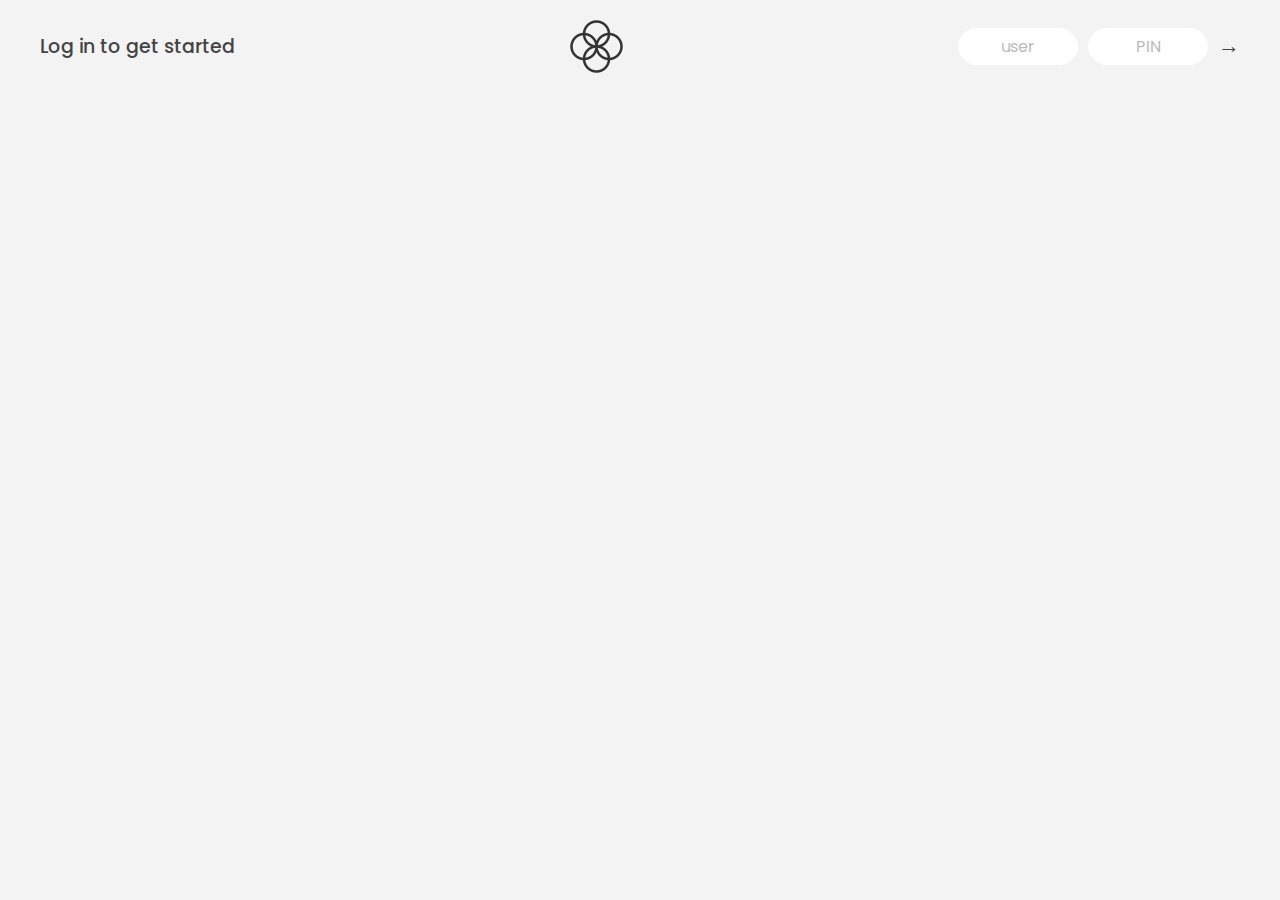
<file: projects/bankist/index.html>
<!DOCTYPE html>
<html lang="en">
  <head>
    <meta charset="UTF-8" />
    <meta name="viewport" content="width=device-width, initial-scale=1.0" />
    <meta http-equiv="X-UA-Compatible" content="ie=edge" />
    <link rel="shortcut icon" type="image/png" href="/icon.png" />

    <link
      href="https://fonts.googleapis.com/css?family=Poppins:400,500,600&display=swap"
      rel="stylesheet"
    />

    <link rel="stylesheet" href="style.css" />
    <title>Bankist</title>
  </head>
  <body>
    <!-- TOP NAVIGATION -->
    <nav>
      <p class="welcome">Log in to get started</p>
      <img src="logo.png" alt="Logo" class="logo" />
      <form class="login">
        <input
          type="text"
          placeholder="user"
          class="login__input login__input--user"
        />
        <!-- In practice, use type="password" -->
        <input
          type="text"
          placeholder="PIN"
          maxlength="4"
          class="login__input login__input--pin"
        />
        <button class="login__btn">&rarr;</button>
      </form>
    </nav>

    <main class="app">
      <!-- BALANCE -->
      <div class="balance">
        <div>
          <p class="balance__label">Current balance</p>
          <p class="balance__date">
            As of <span class="date">05/03/2037</span>
          </p>
        </div>
        <p class="balance__value">0000€</p>
      </div>

      <!-- MOVEMENTS -->
      <div class="movements">
        <div class="movements__row">
          <div class="movements__type movements__type--deposit">2 deposit</div>
          <div class="movements__date">3 days ago</div>
          <div class="movements__value">4 000€</div>
        </div>
        <div class="movements__row">
          <div class="movements__type movements__type--withdrawal">
            1 withdrawal
          </div>
          <div class="movements__date">24/01/2037</div>
          <div class="movements__value">-378€</div>
        </div>
      </div>

      <!-- SUMMARY -->
      <div class="summary">
        <p class="summary__label">In</p>
        <p class="summary__value summary__value--in">0000€</p>
        <p class="summary__label">Out</p>
        <p class="summary__value summary__value--out">0000€</p>
        <p class="summary__label">Interest</p>
        <p class="summary__value summary__value--interest">0000€</p>
        <button class="btn--sort">&downarrow; SORT</button>
      </div>

      <!-- OPERATION: TRANSFERS -->
      <div class="operation operation--transfer">
        <h2>Transfer money</h2>
        <form class="form form--transfer">
          <input type="text" class="form__input form__input--to" />
          <input type="number" class="form__input form__input--amount" />
          <button class="form__btn form__btn--transfer">&rarr;</button>
          <label class="form__label">Transfer to</label>
          <label class="form__label">Amount</label>
        </form>
      </div>

      <!-- OPERATION: LOAN -->
      <div class="operation operation--loan">
        <h2>Request loan</h2>
        <form class="form form--loan">
          <input type="number" class="form__input form__input--loan-amount" />
          <button class="form__btn form__btn--loan">&rarr;</button>
          <label class="form__label form__label--loan">Amount</label>
        </form>
      </div>

      <!-- OPERATION: CLOSE -->
      <div class="operation operation--close">
        <h2>Close account</h2>
        <form class="form form--close">
          <input type="text" class="form__input form__input--user" />
          <input
            type="password"
            maxlength="6"
            class="form__input form__input--pin"
          />
          <button class="form__btn form__btn--close">&rarr;</button>
          <label class="form__label">Confirm user</label>
          <label class="form__label">Confirm PIN</label>
        </form>
      </div>

      <!-- LOGOUT TIMER -->
      <p class="logout-timer">
        You will be logged out in <span class="timer">05:00</span>
      </p>
    </main>

    <!-- <footer>
      &copy; by Jonas Schmedtmann. Don't claim as your own :)
    </footer> -->

    <script src="script.js"></script>
  </body>
</html>
</file>
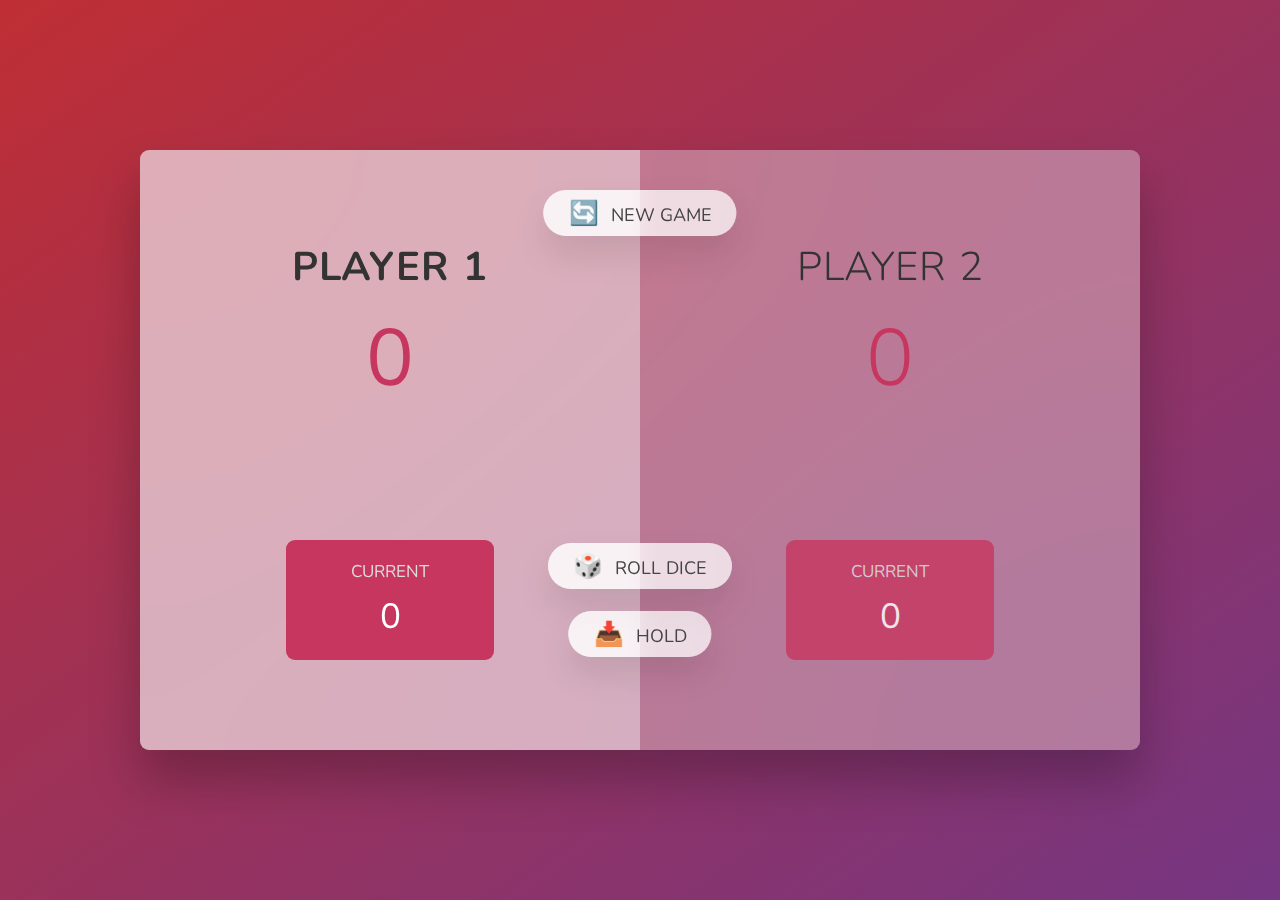
<file: projects/pig-game/index.html>
<!DOCTYPE html>
<html lang="en">
  <head>
    <meta charset="UTF-8" />
    <meta name="viewport" content="width=device-width, initial-scale=1.0" />
    <meta http-equiv="X-UA-Compatible" content="ie=edge" />
    <link rel="stylesheet" href="style.css" />
    <title>Pig Game</title>
  </head>
  <body>
    <main>
      <section class="player player--0 player--active">
        <h2 class="name" id="name--0">Player 1</h2>
        <p class="score" id="score--0">43</p>
        <div class="current">
          <p class="current-label">Current</p>
          <p class="current-score" id="current--0">0</p>
        </div>
      </section>
      <section class="player player--1">
        <h2 class="name" id="name--1">Player 2</h2>
        <p class="score" id="score--1">24</p>
        <div class="current">
          <p class="current-label">Current</p>
          <p class="current-score" id="current--1">0</p>
        </div>
      </section>

      <img src="dice-5.png" alt="Playing dice" class="dice" />
      <button class="btn btn--new">🔄 New game</button>
      <button class="btn btn--roll">🎲 Roll dice</button>
      <button class="btn btn--hold">📥 Hold</button>
    </main>
    <script src="script.js"></script>
  </body>
</html>
</file>
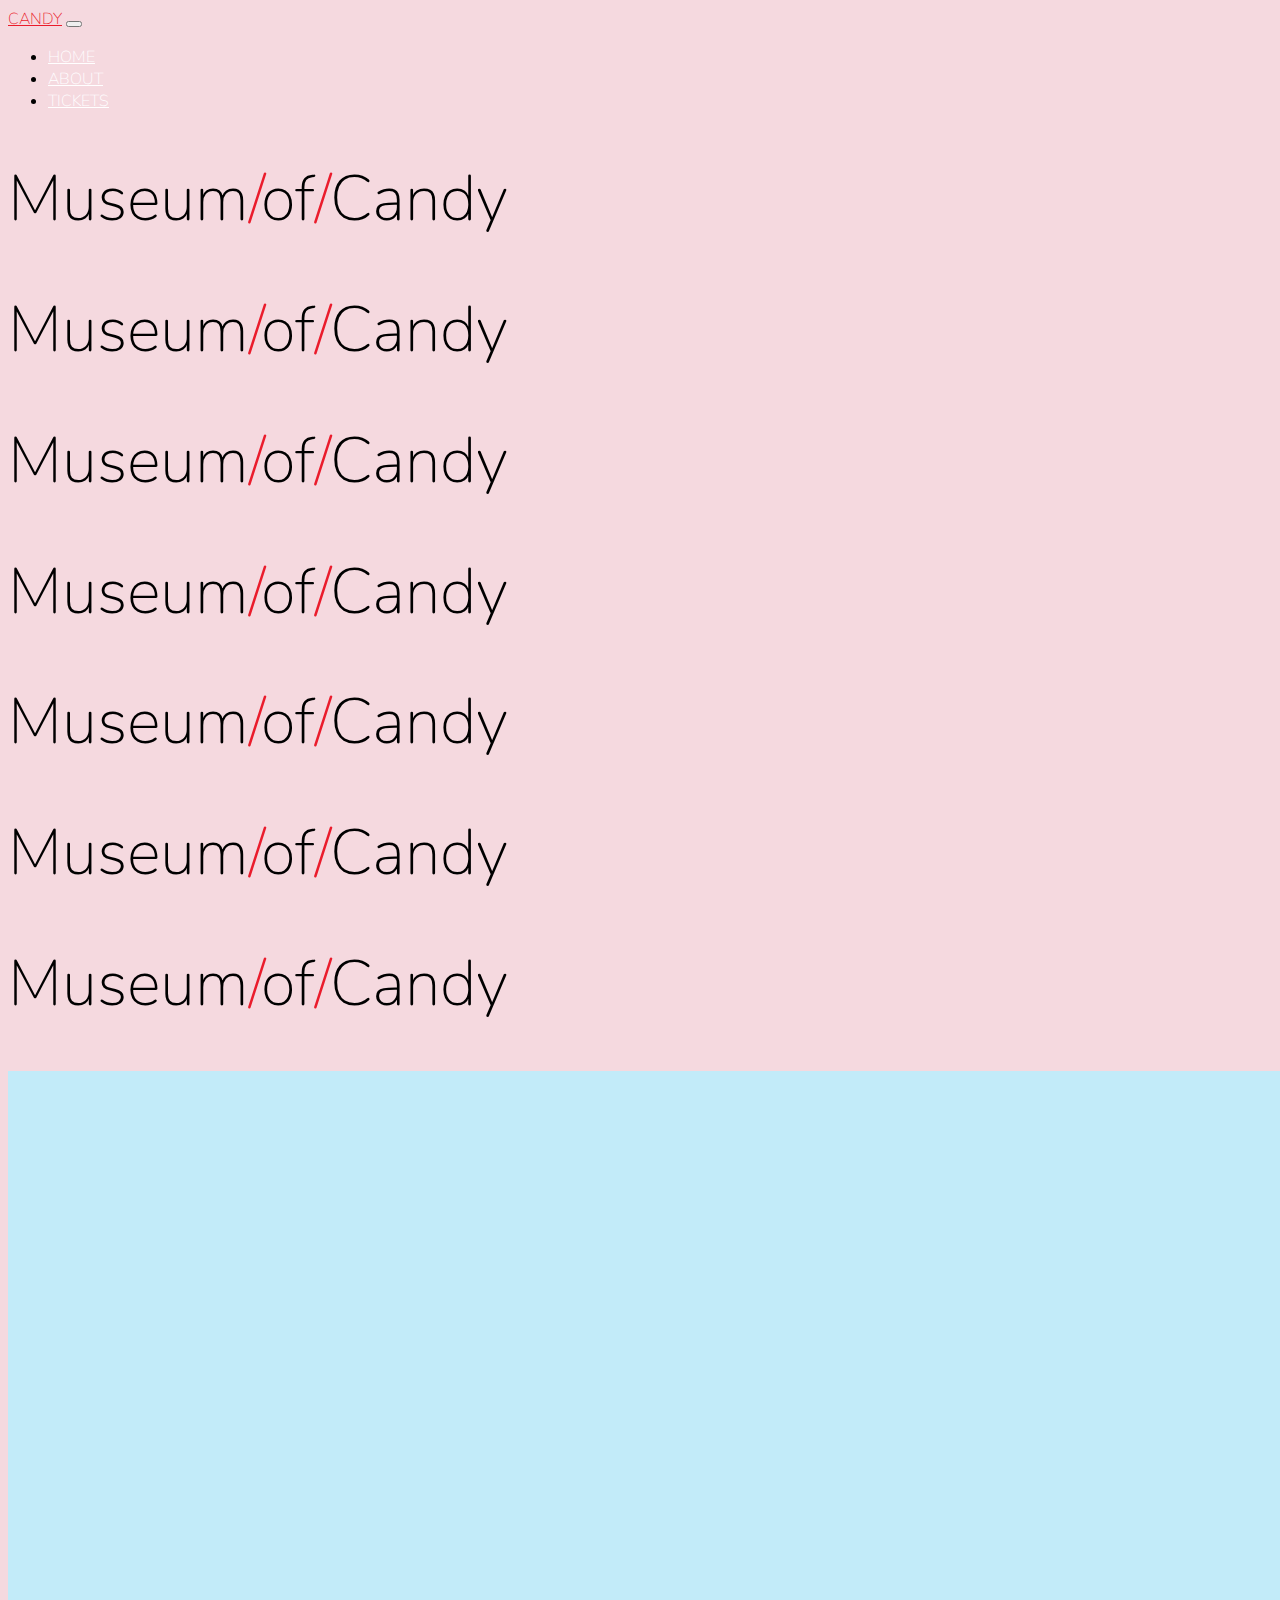
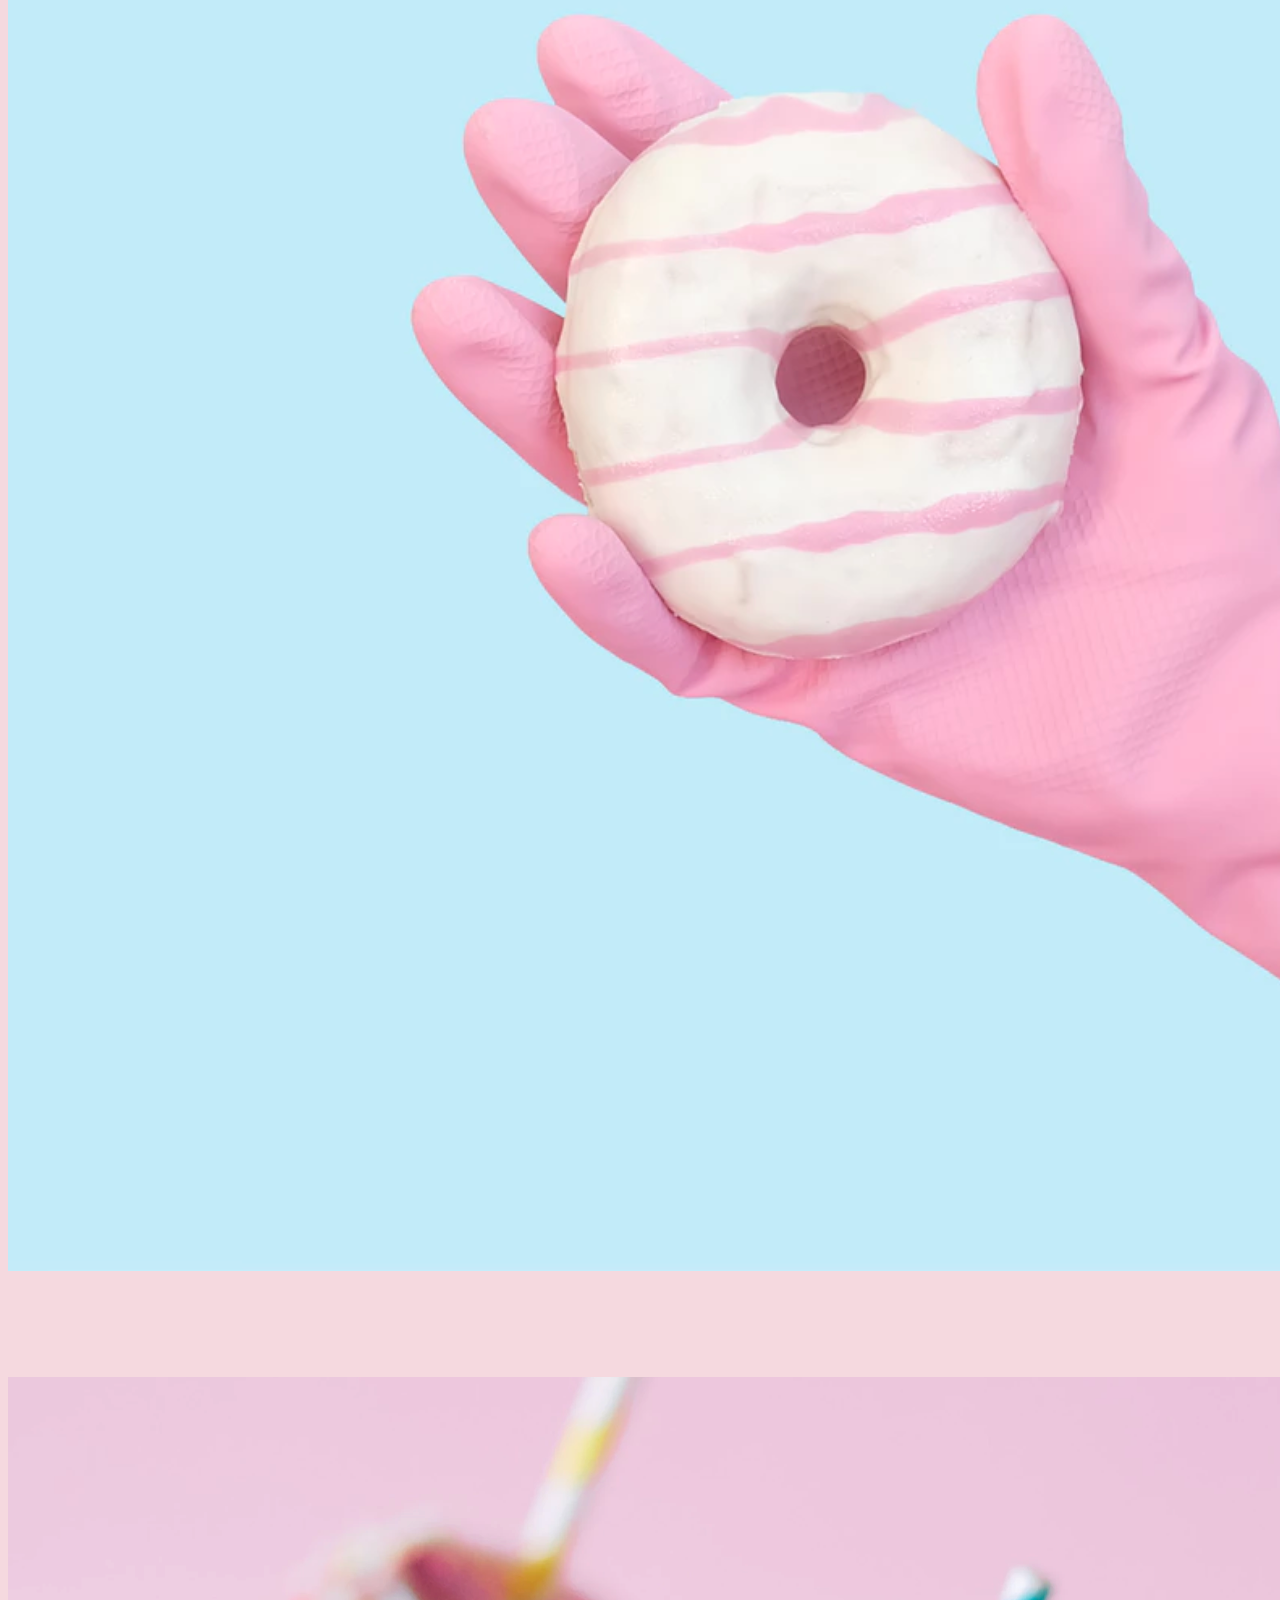
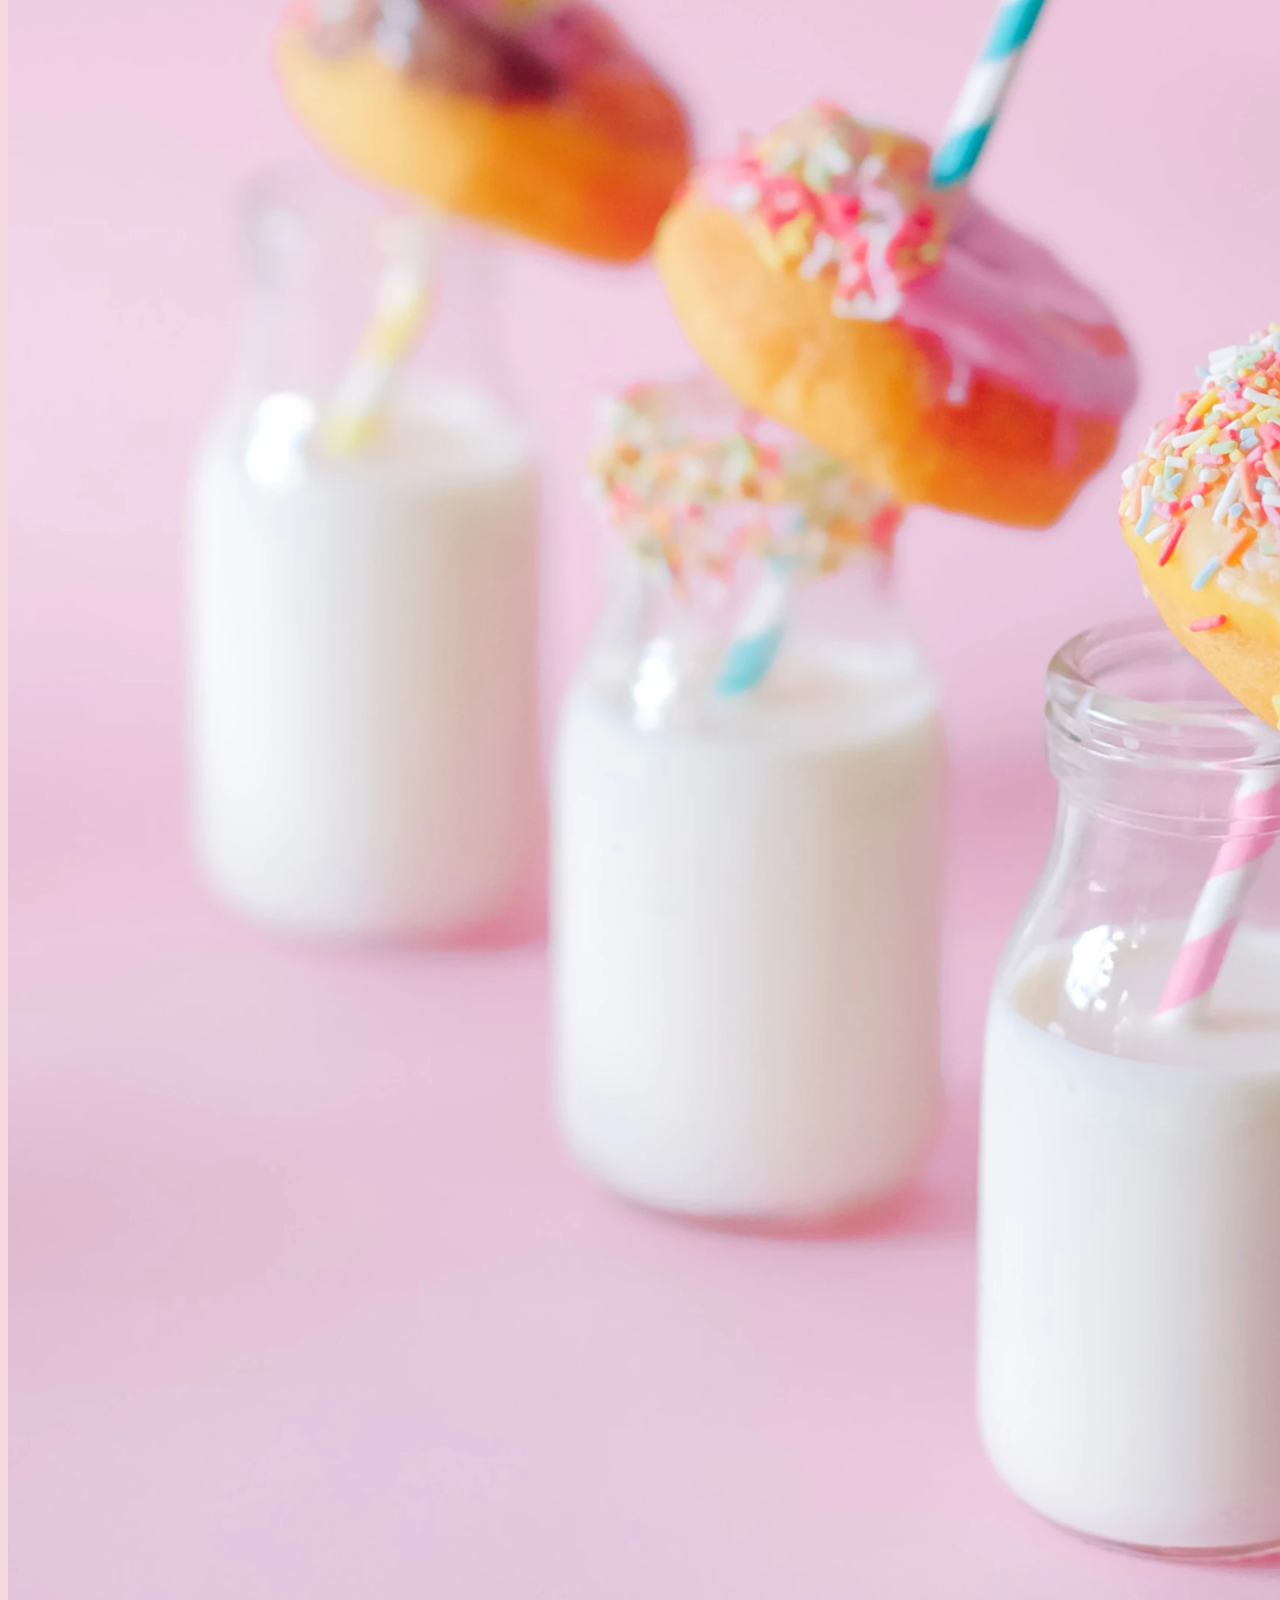
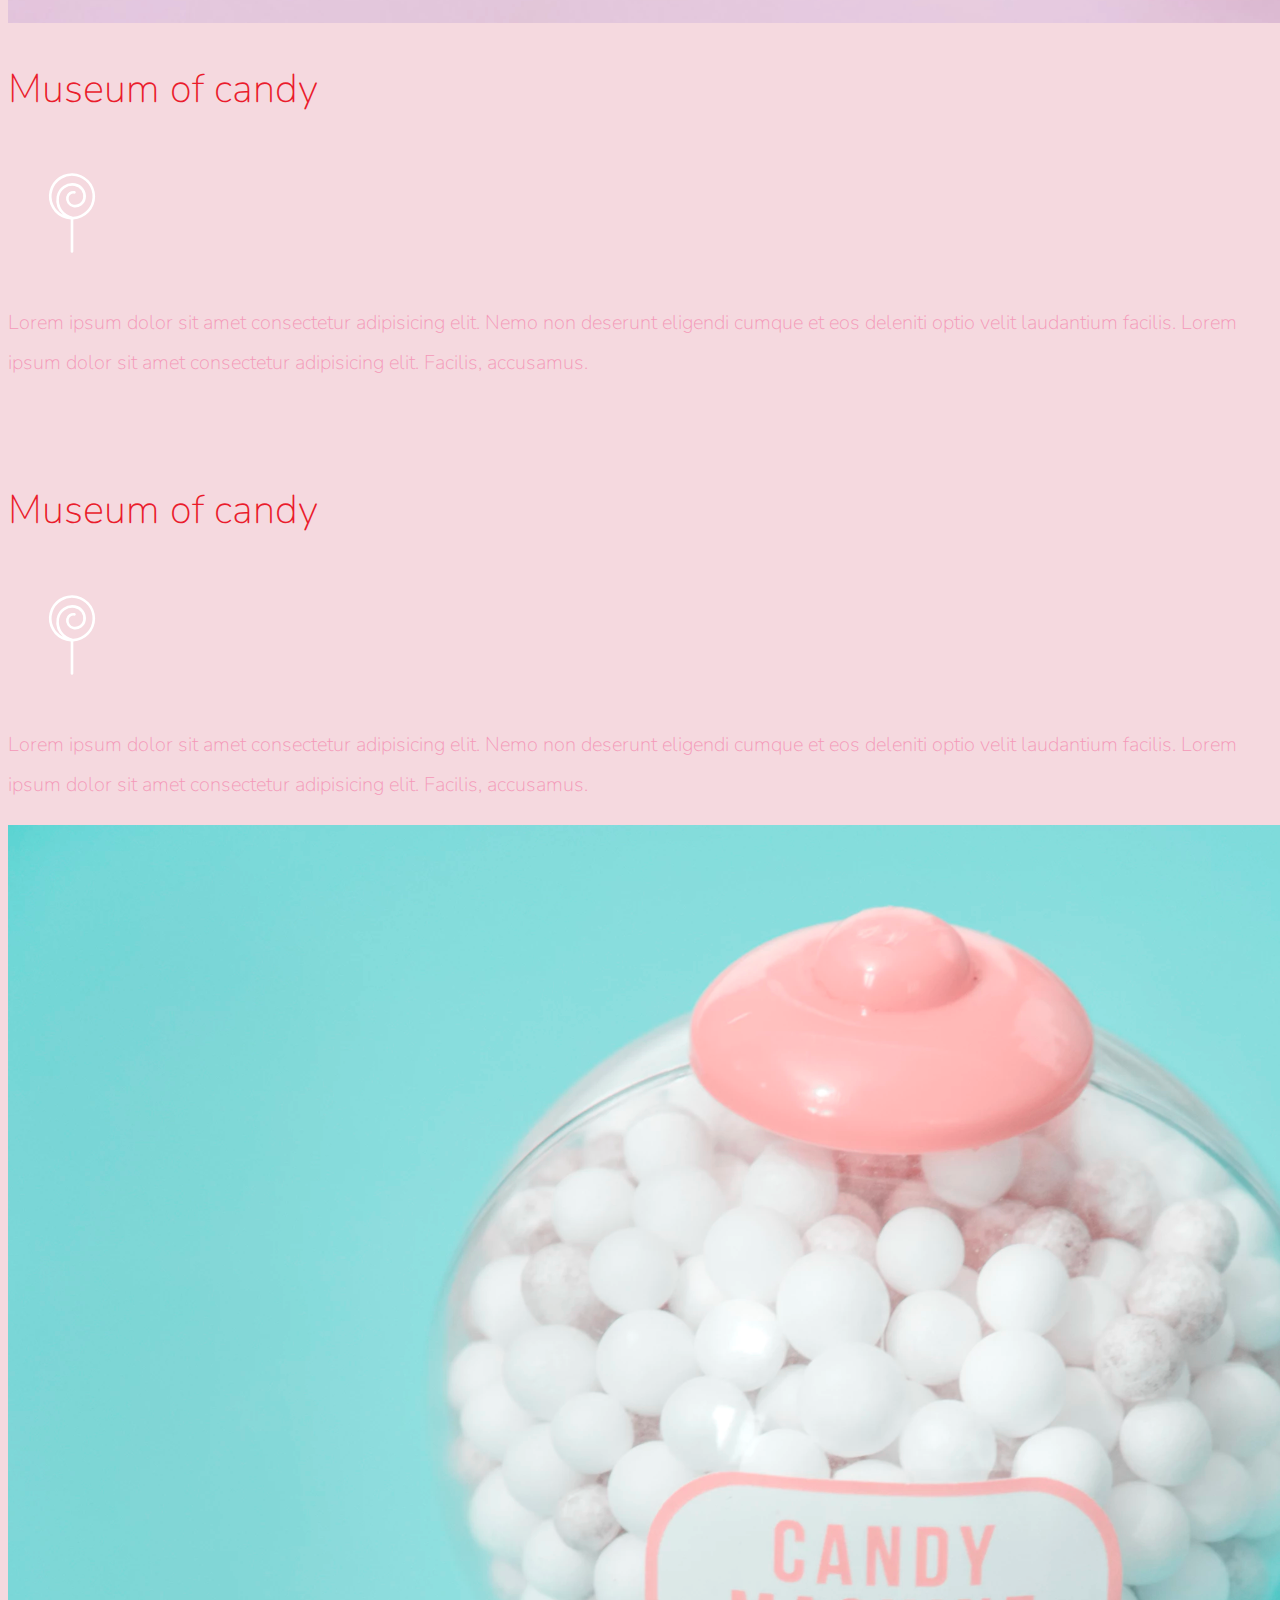
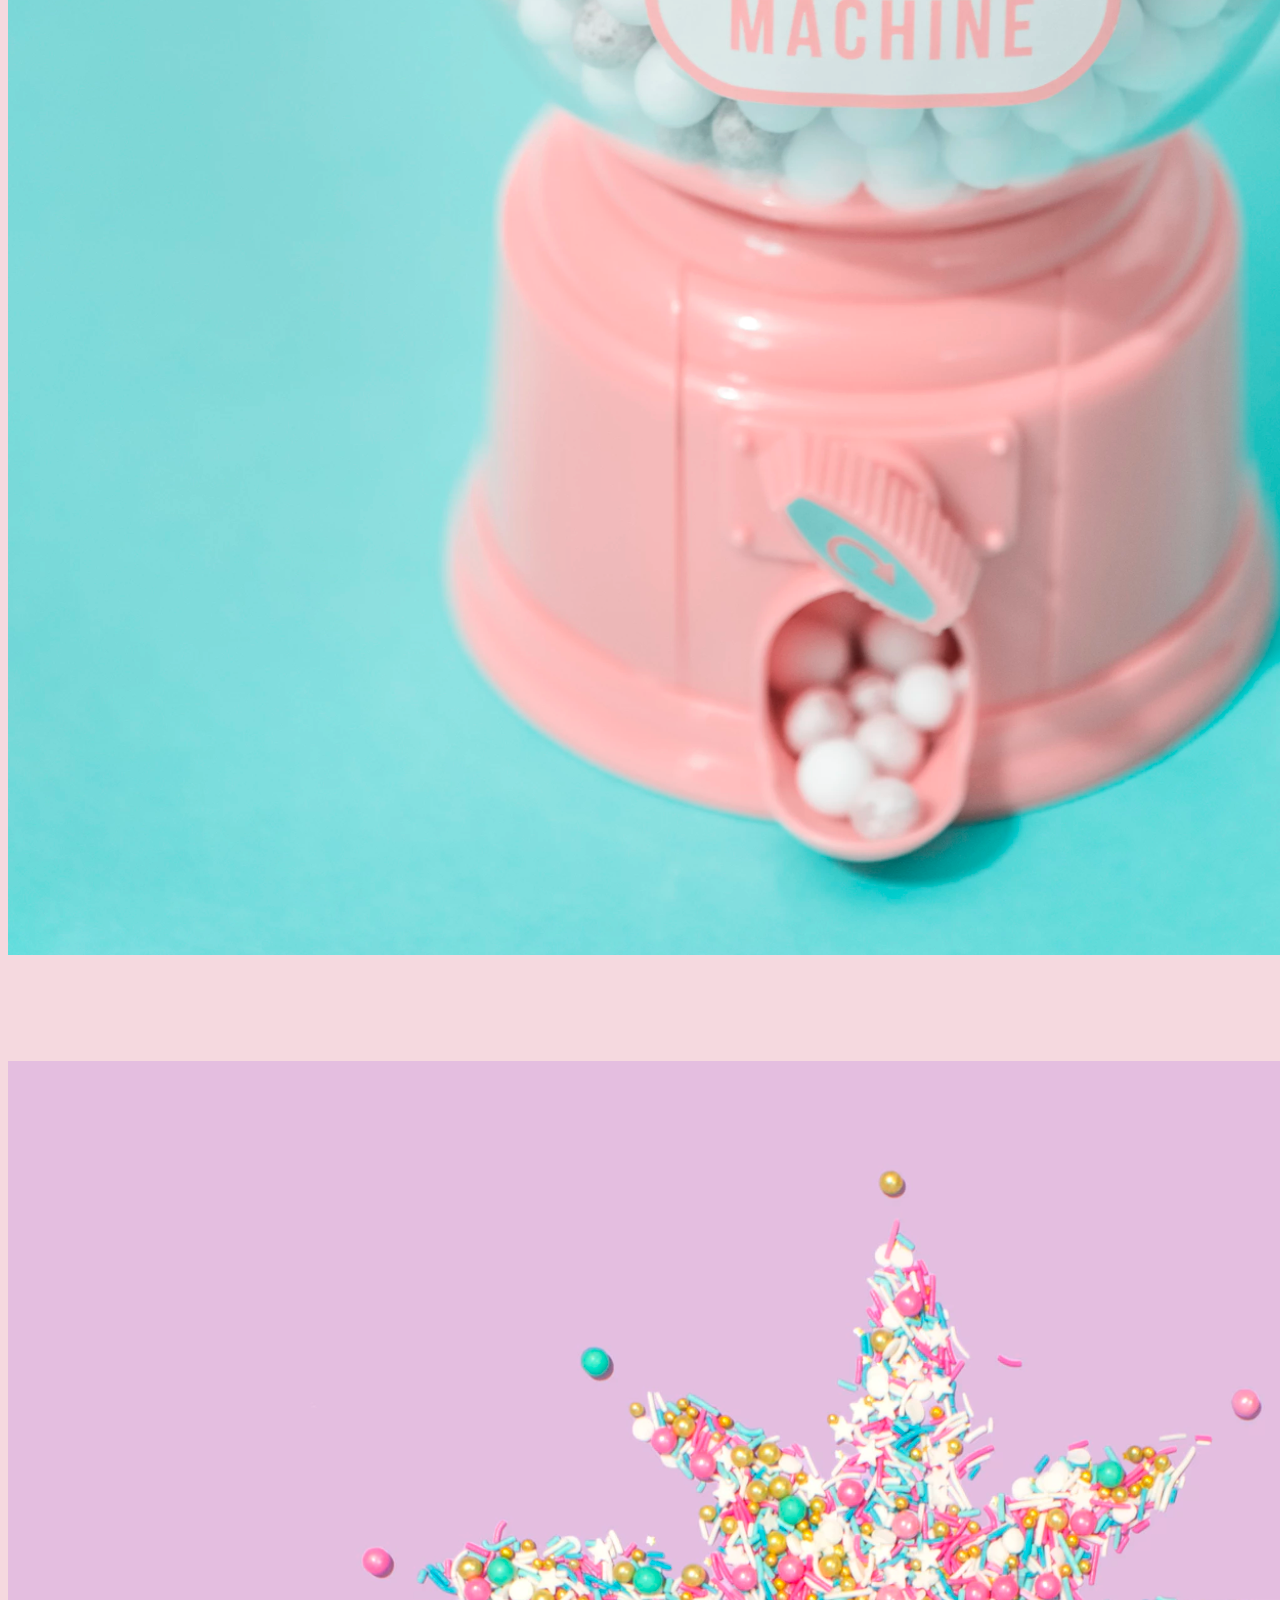
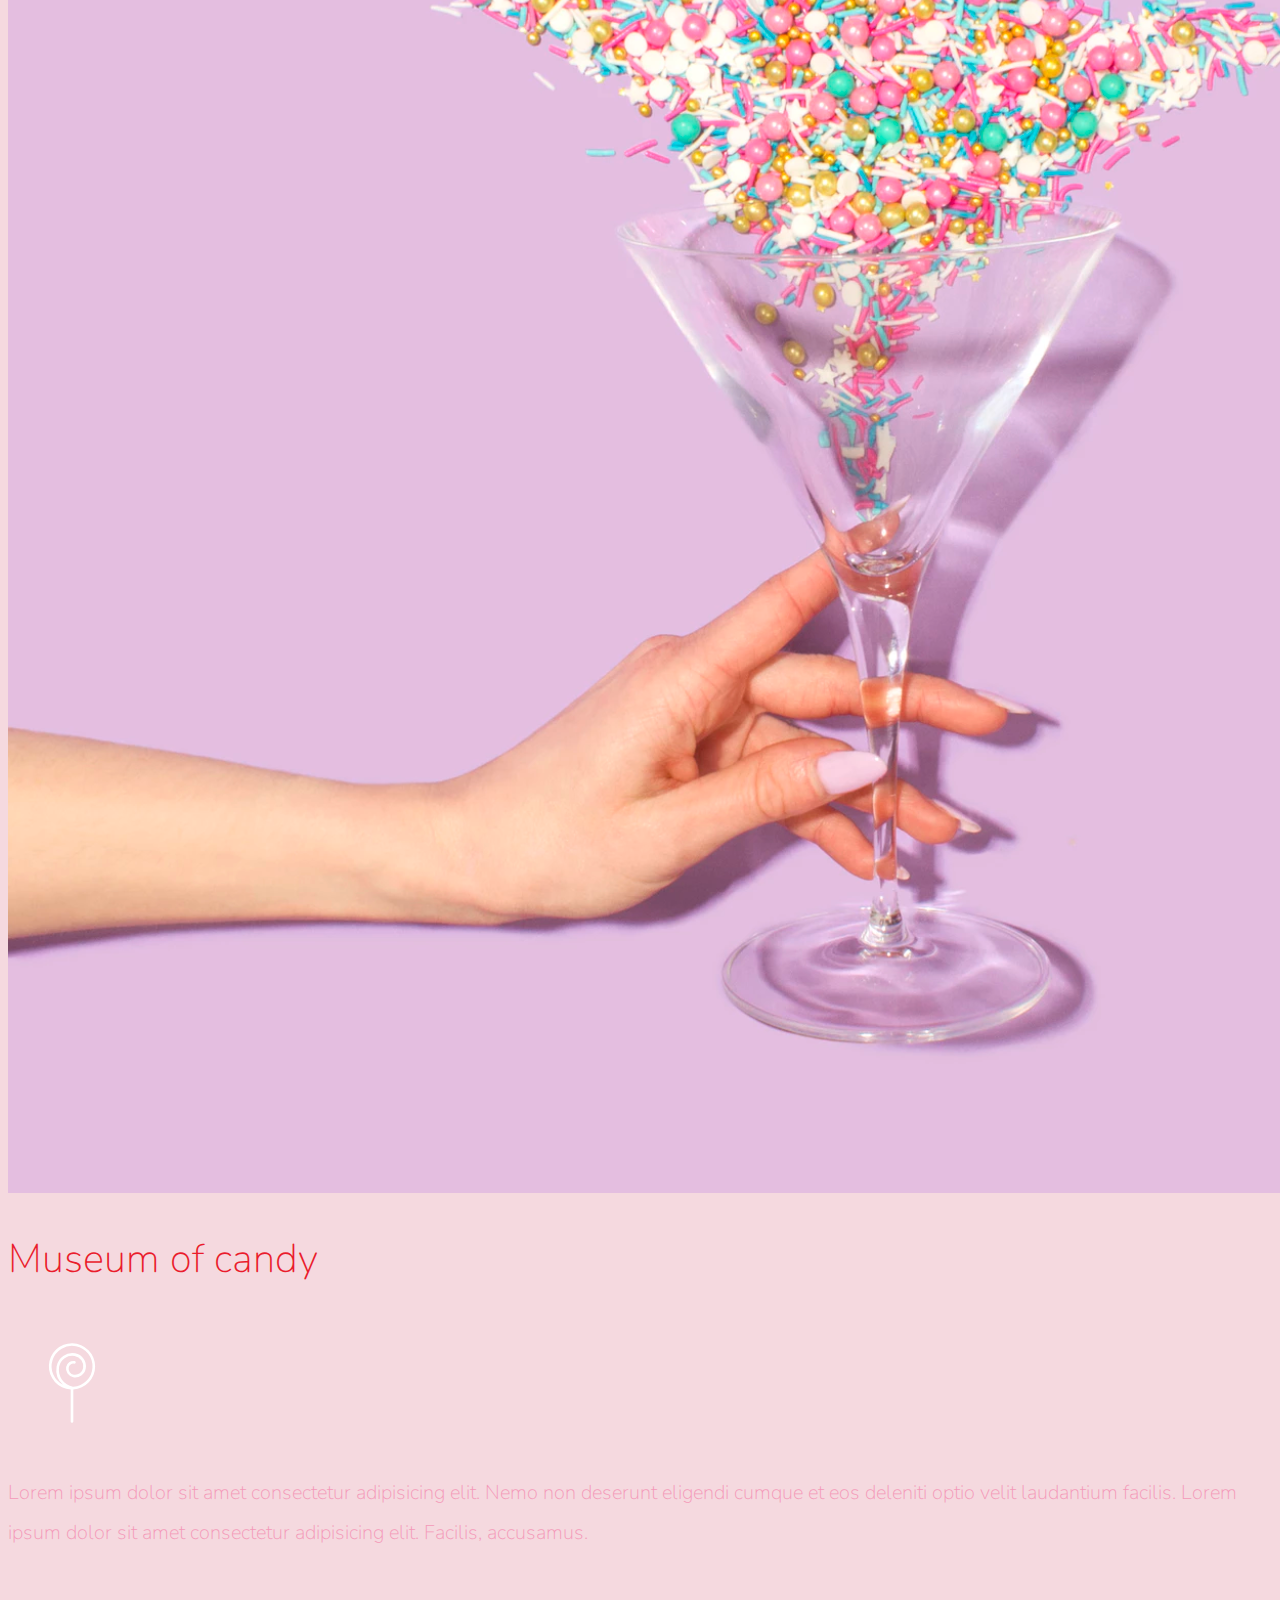
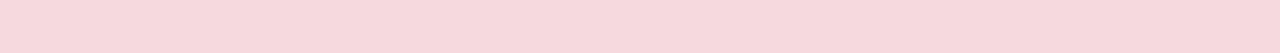
<file: projects/museum-of-candy/museum.html>
<!doctype html>
<html lang="en">

<head>
  <!-- Required meta tags -->
  <meta charset="utf-8">
  <meta name="viewport" content="width=device-width, initial-scale=1, shrink-to-fit=no">

  <!-- Google Font -->
  <link href="https://fonts.googleapis.com/css?family=Nunito:200,300,400,700" rel="stylesheet">

  <!-- Bootstrap CSS -->
  <link rel="stylesheet" href="https://stackpath.bootstrapcdn.com/bootstrap/4.1.3/css/bootstrap.min.css"
    integrity="sha384-MCw98/SFnGE8fJT3GXwEOngsV7Zt27NXFoaoApmYm81iuXoPkFOJwJ8ERdknLPMO" crossorigin="anonymous">

  <!-- Custom CSS -->
  <link rel="stylesheet" href="app.css">

  <title>Museum of Candy</title>
</head>

<body>

  <nav id="mainNavbar" class="navbar navbar-dark navbar-expand-md py-0 fixed-top">
    <a href="#" class="navbar-brand">CANDY</a>
    <button class="navbar-toggler" data-toggle="collapse" data-target="#navLinks" aria-label="Toggle Navigation Bar">
      <span class="navbar-toggler-icon"></span>
    </button>
    <div class="collapse navbar-collapse" id="navLinks">
      <ul class="navbar-nav">
        <li class="nav-item">
          <a href="#" class="nav-link">Home</a>
        </li>

        <li class="nav-item">
          <a href="#" class="nav-link">About</a>
        </li>

        <li class="nav-item">
          <a href="#" class="nav-link">Tickets</a>
        </li>

      </ul>
    </div>
  </nav>


  <section class="container-fluid px-0">

    <div class="row align-items-center">
      <div class="col-lg-6">
        <div id="headingGroup" class="text-center text-white d-none d-lg-block text-uppercase mt-5">

          <h1 class="">Museum<span>/</span>of<span>/</span>Candy</h1>
          <h1 class="">Museum<span>/</span>of<span>/</span>Candy</h1>
          <h1 class="">Museum<span>/</span>of<span>/</span>Candy</h1>
          <h1 class="">Museum<span>/</span>of<span>/</span>Candy</h1>
          <h1 class="">Museum<span>/</span>of<span>/</span>Candy</h1>
          <h1 class="">Museum<span>/</span>of<span>/</span>Candy</h1>
          <h1 class="">Museum<span>/</span>of<span>/</span>Candy</h1>


        </div>

      </div>
      <div class="col-lg-6">
        <img class="img-fluid" src="imgs/hand2.png" alt="">
      </div>

    </div>

  </section>

  <section class="container-fluid px-0">

    <div class="row align-items-center content">
      <div class="col-md-6 order-2 order-md-1">
        <img src="imgs/milk.png" class="img-fluid" alt="">
      </div>
      <div class="col-md-6 text-center text-uppercase order-1 order-md-2">
        <div class="row justify-content-center">

          <div class="col-10 col-lg-8 blurb mb-5 mb-md-0">
            <h2>Museum of candy</h2>
            <img src="imgs/lolli_icon.png" alt="" class="d-none d-lg-inline">
            <p class="lead">
              Lorem ipsum dolor sit amet consectetur adipisicing elit. Nemo non deserunt eligendi cumque et eos deleniti
              optio velit laudantium facilis. Lorem ipsum dolor sit amet consectetur adipisicing elit. Facilis,
              accusamus.
            </p>
          </div>
        </div>
      </div>
    </div>





    <div class="row align-items-center content">

      <div class="col-md-6 text-center text-uppercase ">
        <div class="row justify-content-center">

          <div class="col-10 col-lg-8 blurb mb-5 mb-md-0">
            <h2>Museum of candy</h2>
            <img src="imgs/lolli_icon.png" alt="" class="d-none d-lg-inline">
            <p class="lead">
              Lorem ipsum dolor sit amet consectetur adipisicing elit. Nemo non deserunt eligendi cumque et eos deleniti
              optio velit laudantium facilis. Lorem ipsum dolor sit amet consectetur adipisicing elit. Facilis,
              accusamus.
            </p>
          </div>
        </div>
      </div>

      <div class="col-md-6">
        <img src="imgs/gumball.png" class="img-fluid" alt="">
      </div>
    </div>




    <div class="row align-items-center content">
      <div class="col-md-6 order-2 order-md-1">
        <img src="imgs/sprinkles.png" class="img-fluid" alt="">
      </div>
      <div class="col-md-6 text-center text-uppercase order-1 order-md-2">
        <div class="row justify-content-center">

          <div class="col-10 col-lg-8 blurb mb-5 mb-md-0">
            <h2>Museum of candy</h2>
            <img src="imgs/lolli_icon.png" alt="" class="d-none d-lg-inline">
            <p class="lead">
              Lorem ipsum dolor sit amet consectetur adipisicing elit. Nemo non deserunt eligendi cumque et eos deleniti
              optio velit laudantium facilis. Lorem ipsum dolor sit amet consectetur adipisicing elit. Facilis,
              accusamus.
            </p>
          </div>
        </div>
      </div>
    </div>


  </section>

  <!-- Optional JavaScript -->
  <!-- jQuery first, then Popper.js, then Bootstrap JS -->
  <script src="https://code.jquery.com/jquery-3.3.1.slim.min.js"
    integrity="sha384-q8i/X+965DzO0rT7abK41JStQIAqVgRVzpbzo5smXKp4YfRvH+8abtTE1Pi6jizo"
    crossorigin="anonymous"></script>
  <script src="https://cdnjs.cloudflare.com/ajax/libs/popper.js/1.14.3/umd/popper.min.js"
    integrity="sha384-ZMP7rVo3mIykV+2+9J3UJ46jBk0WLaUAdn689aCwoqbBJiSnjAK/l8WvCWPIPm49"
    crossorigin="anonymous"></script>
  <script src="https://stackpath.bootstrapcdn.com/bootstrap/4.1.3/js/bootstrap.min.js"
    integrity="sha384-ChfqqxuZUCnJSK3+MXmPNIyE6ZbWh2IMqE241rYiqJxyMiZ6OW/JmZQ5stwEULTy"
    crossorigin="anonymous"></script>

  <script>




    $(function () {
      $(document).scroll(function () {
        var $nav = $("#mainNavbar");
        $nav.toggleClass("scrolled", $(this).scrollTop() > $nav.height());
      });
    });


  </script>

</body>

</html>
</file>
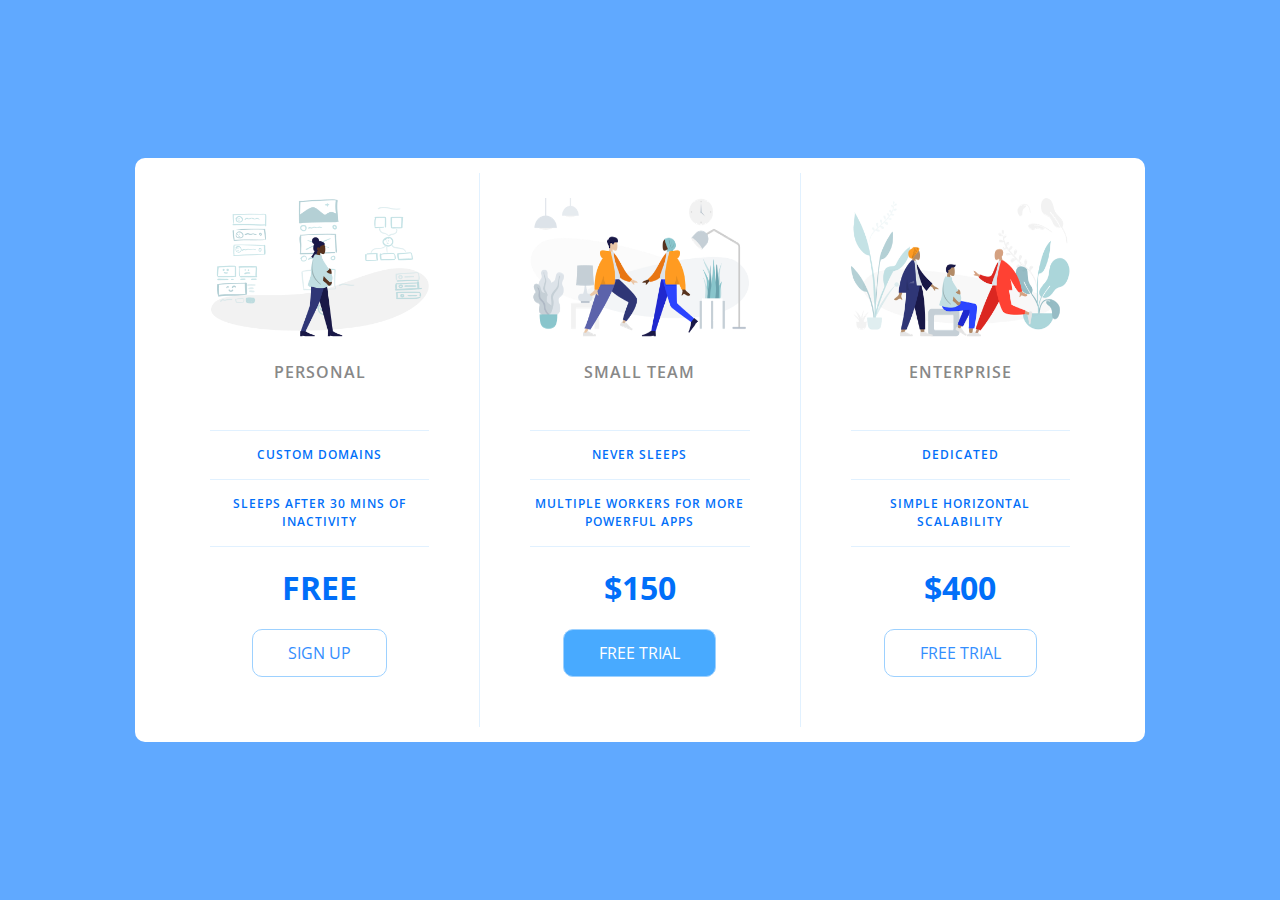
<file: projects/price-table/price-table.html>
<!DOCTYPE html>
<html lang="en">

<head>
    <meta charset="UTF-8">
    <meta name="viewport" content="width=device-width, initial-scale=1.0">
    <title>Price Tiers</title>
    <link rel="stylesheet" href="https://fonts.googleapis.com/css?family=Open+Sans:400,600,700">
    <link rel="stylesheet" href="app.css">
</head>

<body>
    <div class="panel pricing-table">

        <div class="pricing-plan">
            <img src="icons/icon1.png" alt="" class="pricing-img">
            <h2 class="pricing-header">Personal</h2>
            <ul class="pricing-features">
                <li class="pricing-features-item">Custom domains</li>
                <li class="pricing-features-item">Sleeps after 30 mins of inactivity</li>
            </ul>
            <span class="pricing-price">Free</span>
            <a href="#/" class="pricing-button">Sign up</a>
        </div>

        <div class="pricing-plan">
            <img src="icons/icon2.png" alt="" class="pricing-img">
            <h2 class="pricing-header">Small team</h2>
            <ul class="pricing-features">
                <li class="pricing-features-item">Never sleeps</li>
                <li class="pricing-features-item">Multiple workers for more powerful apps</li>
            </ul>
            <span class="pricing-price">$150</span>
            <a href="#/" class="pricing-button is-featured">Free trial</a>
        </div>

        <div class="pricing-plan">
            <img src="icons/icon3.png" alt="" class="pricing-img">
            <h2 class="pricing-header">Enterprise</h2>
            <ul class="pricing-features">
                <li class="pricing-features-item">Dedicated</li>
                <li class="pricing-features-item">Simple horizontal scalability</li>
            </ul>
            <span class="pricing-price">$400</span>
            <a href="#/" class="pricing-button">Free trial</a>
        </div>

    </div>

</body>

</html>
</file>
<file: projects/bankist/style.css>
/*
 * Use this CSS to learn some intersting techniques,
 * in case you're wondering how I built the UI.
 * Have fun! 😁
 */

* {
  margin: 0;
  padding: 0;
  box-sizing: inherit;
}

html {
  font-size: 62.5%;
  box-sizing: border-box;
}

body {
  font-family: 'Poppins', sans-serif;
  color: #444;
  background-color: #f3f3f3;
  height: 100vh;
  padding: 2rem;
}

nav {
  display: flex;
  justify-content: space-between;
  align-items: center;
  padding: 0 2rem;
}

.welcome {
  font-size: 1.9rem;
  font-weight: 500;
}

.logo {
  height: 5.25rem;
}

.login {
  display: flex;
}

.login__input {
  border: none;
  padding: 0.5rem 2rem;
  font-size: 1.6rem;
  font-family: inherit;
  text-align: center;
  width: 12rem;
  border-radius: 10rem;
  margin-right: 1rem;
  color: inherit;
  border: 1px solid #fff;
  transition: all 0.3s;
}

.login__input:focus {
  outline: none;
  border: 1px solid #ccc;
}

.login__input::placeholder {
  color: #bbb;
}

.login__btn {
  border: none;
  background: none;
  font-size: 2.2rem;
  color: inherit;
  cursor: pointer;
  transition: all 0.3s;
}

.login__btn:hover,
.login__btn:focus,
.btn--sort:hover,
.btn--sort:focus {
  outline: none;
  color: #777;
}

/* MAIN */
.app {
  position: relative;
  max-width: 100rem;
  margin: 4rem auto;
  display: grid;
  grid-template-columns: 4fr 3fr;
  grid-template-rows: auto repeat(3, 15rem) auto;
  gap: 2rem;

  /* NOTE This creates the fade in/out anumation */
  opacity: 0;
  transition: all 1s;
}

.balance {
  grid-column: 1 / span 2;
  display: flex;
  align-items: flex-end;
  justify-content: space-between;
  margin-bottom: 2rem;
}

.balance__label {
  font-size: 2.2rem;
  font-weight: 500;
  margin-bottom: -0.2rem;
}

.balance__date {
  font-size: 1.4rem;
  color: #888;
}

.balance__value {
  font-size: 4.5rem;
  font-weight: 400;
}

/* MOVEMENTS */
.movements {
  grid-row: 2 / span 3;
  background-color: #fff;
  border-radius: 1rem;
  overflow: scroll;
}

.movements__row {
  padding: 2.25rem 4rem;
  display: flex;
  align-items: center;
  border-bottom: 1px solid #eee;
}

.movements__type {
  font-size: 1.1rem;
  text-transform: uppercase;
  font-weight: 500;
  color: #fff;
  padding: 0.1rem 1rem;
  border-radius: 10rem;
  margin-right: 2rem;
}

.movements__date {
  font-size: 1.1rem;
  text-transform: uppercase;
  font-weight: 500;
  color: #666;
}

.movements__type--deposit {
  background-image: linear-gradient(to top left, #39b385, #9be15d);
}

.movements__type--withdrawal {
  background-image: linear-gradient(to top left, #e52a5a, #ff585f);
}

.movements__value {
  font-size: 1.7rem;
  margin-left: auto;
}

/* SUMMARY */
.summary {
  grid-row: 5 / 6;
  display: flex;
  align-items: baseline;
  padding: 0 0.3rem;
  margin-top: 1rem;
}

.summary__label {
  font-size: 1.2rem;
  font-weight: 500;
  text-transform: uppercase;
  margin-right: 0.8rem;
}

.summary__value {
  font-size: 2.2rem;
  margin-right: 2.5rem;
}

.summary__value--in,
.summary__value--interest {
  color: #66c873;
}

.summary__value--out {
  color: #f5465d;
}

.btn--sort {
  margin-left: auto;
  border: none;
  background: none;
  font-size: 1.3rem;
  font-weight: 500;
  cursor: pointer;
}

/* OPERATIONS */
.operation {
  border-radius: 1rem;
  padding: 3rem 4rem;
  color: #333;
}

.operation--transfer {
  background-image: linear-gradient(to top left, #ffb003, #ffcb03);
}

.operation--loan {
  background-image: linear-gradient(to top left, #39b385, #9be15d);
}

.operation--close {
  background-image: linear-gradient(to top left, #e52a5a, #ff585f);
}

h2 {
  margin-bottom: 1.5rem;
  font-size: 1.7rem;
  font-weight: 600;
  color: #333;
}

.form {
  display: grid;
  grid-template-columns: 2.5fr 2.5fr 1fr;
  grid-template-rows: auto auto;
  gap: 0.4rem 1rem;
}

/* Exceptions for interst */
.form.form--loan {
  grid-template-columns: 2.5fr 1fr 2.5fr;
}
.form__label--loan {
  grid-row: 2;
}
/* End exceptions */

.form__input {
  width: 100%;
  border: none;
  background-color: rgba(255, 255, 255, 0.4);
  font-family: inherit;
  font-size: 1.5rem;
  text-align: center;
  color: #333;
  padding: 0.3rem 1rem;
  border-radius: 0.7rem;
  transition: all 0.3s;
}

.form__input:focus {
  outline: none;
  background-color: rgba(255, 255, 255, 0.6);
}

.form__label {
  font-size: 1.3rem;
  text-align: center;
}

.form__btn {
  border: none;
  border-radius: 0.7rem;
  font-size: 1.8rem;
  background-color: #fff;
  cursor: pointer;
  transition: all 0.3s;
}

.form__btn:focus {
  outline: none;
  background-color: rgba(255, 255, 255, 0.8);
}

.logout-timer {
  padding: 0 0.3rem;
  margin-top: 1.9rem;
  text-align: right;
  font-size: 1.25rem;
}

.timer {
  font-weight: 600;
}
</file>
<file: projects/pig-game/style.css>
@import url('https://fonts.googleapis.com/css2?family=Nunito&display=swap');

* {
  margin: 0;
  padding: 0;
  box-sizing: inherit;
}

html {
  font-size: 62.5%;
  box-sizing: border-box;
}

body {
  font-family: 'Nunito', sans-serif;
  font-weight: 400;
  height: 100vh;
  color: #333;
  background-image: linear-gradient(to top left, #753682 0%, #bf2e34 100%);
  display: flex;
  align-items: center;
  justify-content: center;
}

/* LAYOUT */
main {
  position: relative;
  width: 100rem;
  height: 60rem;
  background-color: rgba(255, 255, 255, 0.35);
  backdrop-filter: blur(200px);
  filter: blur();
  box-shadow: 0 3rem 5rem rgba(0, 0, 0, 0.25);
  border-radius: 9px;
  overflow: hidden;
  display: flex;
}

.player {
  flex: 50%;
  padding: 9rem;
  display: flex;
  flex-direction: column;
  align-items: center;
  transition: all 0.75s;
}

/* ELEMENTS */
.name {
  position: relative;
  font-size: 4rem;
  text-transform: uppercase;
  letter-spacing: 1px;
  word-spacing: 2px;
  font-weight: 300;
  margin-bottom: 1rem;
}

.score {
  font-size: 8rem;
  font-weight: 300;
  color: #c7365f;
  margin-bottom: auto;
}

.player--active {
  background-color: rgba(255, 255, 255, 0.4);
}
.player--active .name {
  font-weight: 700;
}
.player--active .score {
  font-weight: 400;
}

.player--active .current {
  opacity: 1;
}

.current {
  background-color: #c7365f;
  opacity: 0.8;
  border-radius: 9px;
  color: #fff;
  width: 65%;
  padding: 2rem;
  text-align: center;
  transition: all 0.75s;
}

.current-label {
  text-transform: uppercase;
  margin-bottom: 1rem;
  font-size: 1.7rem;
  color: #ddd;
}

.current-score {
  font-size: 3.5rem;
}

/* ABSOLUTE POSITIONED ELEMENTS */
.btn {
  position: absolute;
  left: 50%;
  transform: translateX(-50%);
  color: #444;
  background: none;
  border: none;
  font-family: inherit;
  font-size: 1.8rem;
  text-transform: uppercase;
  cursor: pointer;
  font-weight: 400;
  transition: all 0.2s;

  background-color: white;
  background-color: rgba(255, 255, 255, 0.6);
  backdrop-filter: blur(10px);

  padding: 0.7rem 2.5rem;
  border-radius: 50rem;
  box-shadow: 0 1.75rem 3.5rem rgba(0, 0, 0, 0.1);
}

.btn::first-letter {
  font-size: 2.4rem;
  display: inline-block;
  margin-right: 0.7rem;
}

.btn--new {
  top: 4rem;
}
.btn--roll {
  top: 39.3rem;
}
.btn--hold {
  top: 46.1rem;
}

.btn:active {
  transform: translate(-50%, 3px);
  box-shadow: 0 1rem 2rem rgba(0, 0, 0, 0.15);
}

.btn:focus {
  outline: none;
}

.dice {
  position: absolute;
  left: 50%;
  top: 16.5rem;
  transform: translateX(-50%);
  height: 10rem;
  box-shadow: 0 2rem 5rem rgba(0, 0, 0, 0.2);
}

.player--winner {
  background-color: #2f2f2f;
}

.player--winner .name {
  font-weight: 700;
  color: #c7365f;
}

.hidden {
  display: none;
}
</file>
<file: projects/museum-of-candy/app.css>
body{
    background-color:#f5d9df;
    font-family: 'Nunito', sans-serif;
}

.blurb h2{
    color:#ea1c2c;
    font-weight: 100;
    font-size:2.5rem;
}

.blurb p{
    color:#f498b8;
    font-weight: 100;
    font-size: 1.25rem;
    line-height: 2;
}

.content{
    margin-top:100px;
    margin-bottom:100px;
}

#mainNavbar{
    font-size:1.5;
    font-weight:100;

}

#mainNavbar .nav-link{
    color:white;
    text-transform:uppercase;
}

#mainNavbar .nav-link:hover{
    color:#ea1c2c;
}

#mainNavbar .navbar-brand{
    color:#ea1c2c;
    font-size:1.5;
    
}

#headingGroup span{
    color:#ea1c2c;
}


#headingGroup h1{
   font-weight:100;
   font-size:4rem;
}

.navbar.scrolled{
    background:rgb(222, 192, 222);
    transition: background 500ms;
}


@media (max-width:1200px) {
    
    #headingGroup h1{
        
        font-size:3rem;
    }
}
</file>
<file: projects/price-table/app.css>
/* http://meyerweb.com/eric/tools/css/reset/ 
   v2.0 | 20110126
   License: none (public domain)
*/

html, body, div, span, applet, object, iframe,
h1, h2, h3, h4, h5, h6, p, blockquote, pre,
a, abbr, acronym, address, big, cite, code,
del, dfn, em, img, ins, kbd, q, s, samp,
small, strike, strong, sub, sup, tt, var,
b, u, i, center,
dl, dt, dd, ol, ul, li,
fieldset, form, label, legend,
table, caption, tbody, tfoot, thead, tr, th, td,
article, aside, canvas, details, embed, 
figure, figcaption, footer, header, hgroup, 
menu, nav, output, ruby, section, summary,
time, mark, audio, video {
	margin: 0;
	padding: 0;
	border: 0;
	font-size: 100%;
	font: inherit;
	vertical-align: baseline;
}
/* HTML5 display-role reset for older browsers */
article, aside, details, figcaption, figure, 
footer, header, hgroup, menu, nav, section {
	display: block;
}
body {
	line-height: 1;
}
ol, ul {
	list-style: none;
}
blockquote, q {
	quotes: none;
}
blockquote:before, blockquote:after,
q:before, q:after {
	content: '';
	content: none;
}
table {
	border-collapse: collapse;
	border-spacing: 0;
}

/* End of CSS resets*/


html {
    font-family: Open Sans, sans-serif;
    box-sizing: border-box;
}

body {
    background-color:#60a9ff;
    display:flex;
    justify-content:center;
    align-items:center;
    min-height: 100vh;

}

.panel{
    background-color:#fff;
    padding: 15px 25px;
    width:100%;
    max-width:960px;
    display: flex;
    flex-direction: column;
    text-align: center;
    text-transform: uppercase;
    border-radius: 10px;
    margin:2em;


}

.pricing-plan{
    border-bottom: 1px solid #e1f1ff;
}

.pricing-plan:last-child{
    border-bottom: none;
}

.pricing-img{
    margin-bottom: 25px;
    max-width: 100%;
}

.pricing-header{
    color:#888;
    font-weight:600;
    letter-spacing: 1px;
}

.pricing-features{
    margin: 50px 0 25px;
    color: #016ff9;
}

.pricing-features-item {
    font-weight:600;
    letter-spacing: 1px;
    font-size: 12px;
    line-height:1.5;
    padding:15px 0;
    border-top:1px solid #e1f1ff;

}

.pricing-features-item:last-child{
    border-bottom: 1px solid #e1f1ff;
}


.pricing-price{
    color: #016ff9;
    display: block;
    font-size: 32px;
    font-weight: 700;
}

.pricing-button{
    border:1px solid #9dd1ff;
    border-radius: 10px;
    color:#348efe;
    display: inline-block;
    padding: 15px 35px;
    text-decoration: none;
    margin: 25px 0;
    transition: all 200ms ease-in-out;
}

.pricing-button:hover, .pricing-button:focus {
    background-color: #e1f1ff;
   
    box-shadow: 0 0.5em 0.5em -0.4em #e1f1ff;
    transform: translateY(-0.25em);
    cursor: pointer;
}

.pricing-button.is-featured{
    background-color: #48aaff;
    color: #fff;
}

.pricing-button.is-featured:hover{
    background-color: #269aff;
    color:#fff;
}

@media (min-width:900px) {

    .panel{
        flex-direction: row;
    }

    .pricing-plan{
        border-bottom: none;
        border-right: 1px solid #e1f1ff;
        padding: 25px 50px;
    }

    .pricing-plan:last-child{
        border-right:none;
    }
}
</file>
